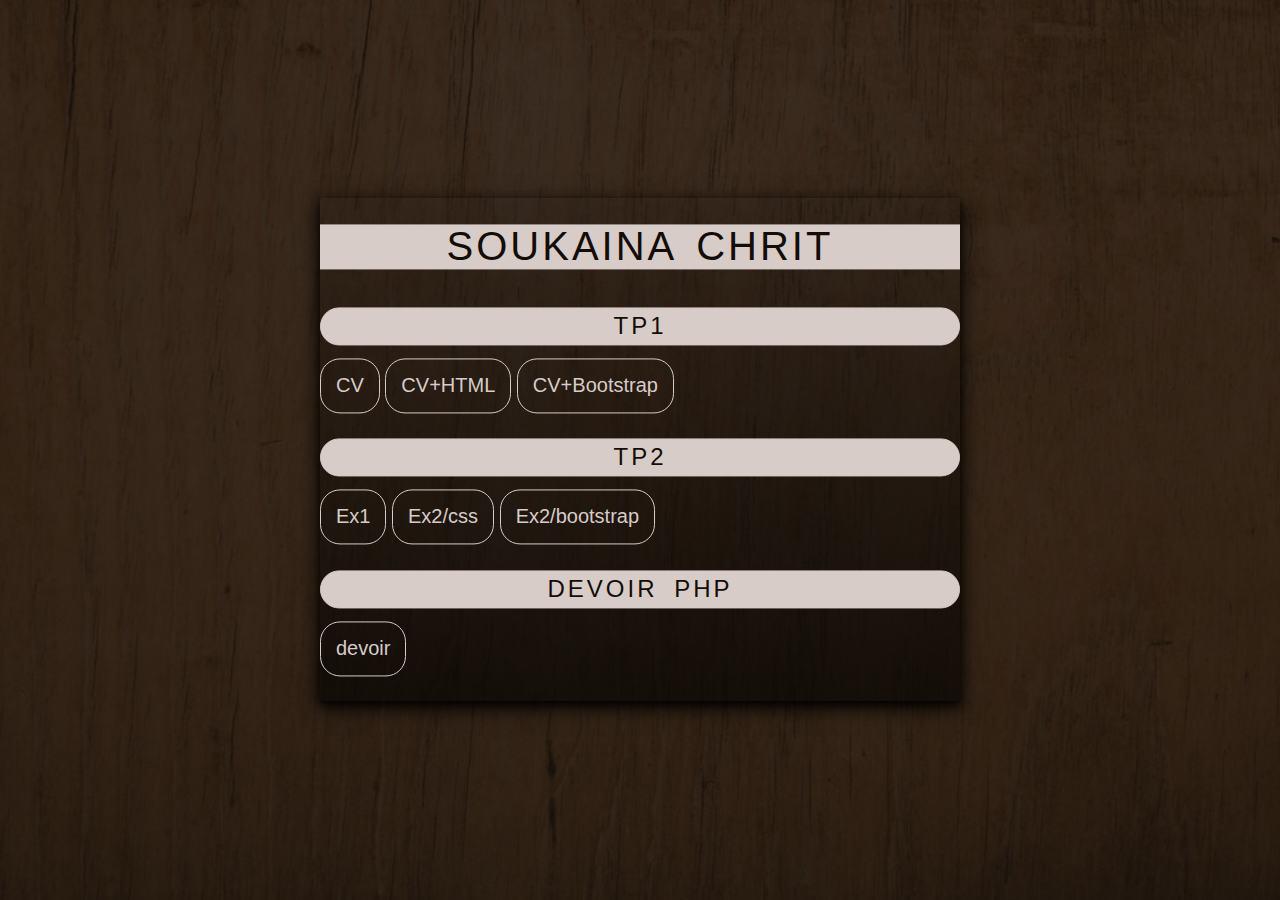
<file: index.html>
<!DOCTYPE html>
<html>
<head>
  <!-- CSS only -->
<link href="https://cdn.jsdelivr.net/npm/bootstrap@5.0.1/dist/css/bootstrap.min.css" rel="stylesheet" integrity="sha384-+0n0xVW2eSR5OomGNYDnhzAbDsOXxcvSN1TPprVMTNDbiYZCxYbOOl7+AMvyTG2x" crossorigin="anonymous">
  <link rel="stylesheet" href="style.css">
  <title>Soukaina Chrit GI1</title>
</head>
<body>
  <div class="div1">
    <div class="hero-text-box">
      <div class="nom">
        <h1>Soukaina Chrit</h1>
      </div>
    <div class="container d-flex flex-column align-items-center">
      <div class="num-tp col-10">
        <h4>TP1</h4>
      </div>
      <div class=" d-flex justify-content-between col-10">
        <a class="btn btn-one" href="cv.html">CV</a>
        <a class="btn btn-one" href="cvcss.html">CV+HTML</a>
        <a class="btn btn-one" href="#">CV+Bootstrap</a>
        </div>
        <div class="num-tp col-10">
        <h4>TP2</h4>
      </div>
      <div class=" d-flex justify-content-between col-10">
        <a class="btn btn-one" href="ex1.html">Ex1</a>
        <a class="btn btn-one" href="ex2css.html">Ex2/css</a>
        <a class="btn btn-one" href="ex2bootstrap.html">Ex2/bootstrap</a>
        </div>
       <div class="num-tp col-10">
        <h4>Devoir Php</h4>
      </div>
      <div class=" d-flex justify-content-center col-10">
        <a class="btn btn-one" href="https://soukainachrit.000webhostapp.com/index.php">devoir</a>
        </div>
      </div>
    </div>

</div>
</body>
</html>
</file>
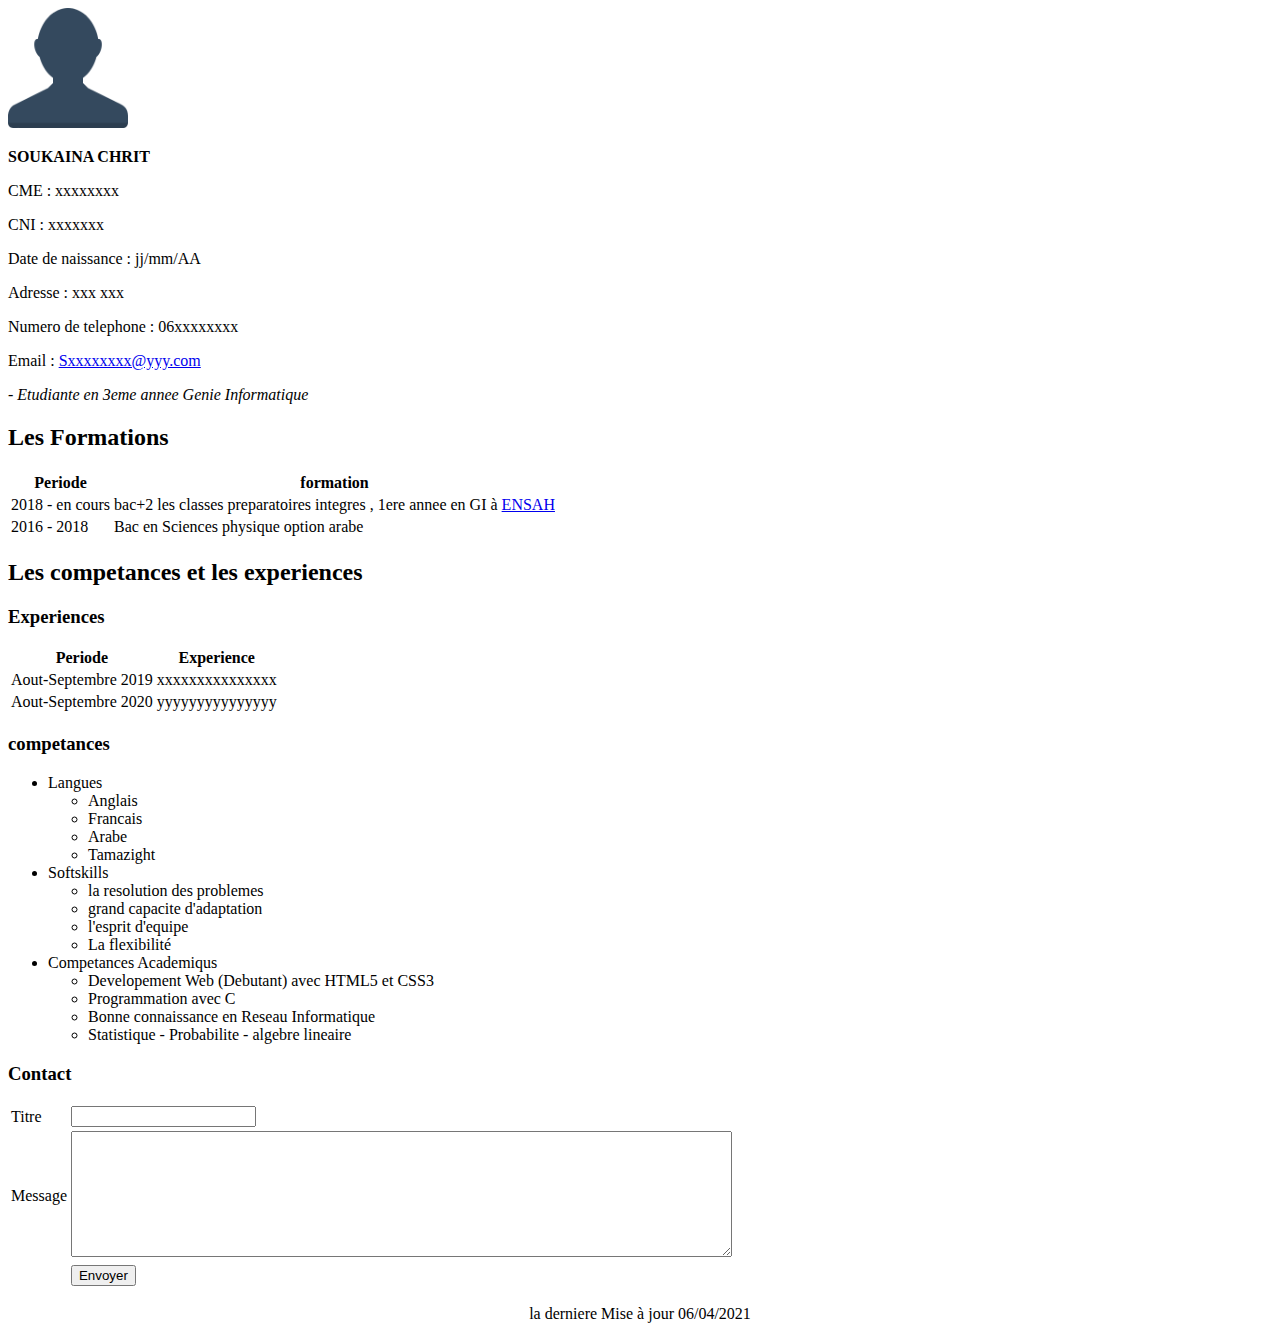
<file: cv.html>
<!DOCTYPE html>
<html >
  <head>
    <title>CV : Soukaina Chrit</title>
   
  </head>
  <body>
    <img src="profile-icon.png" width="120" height="120" alt="cv owner's picture">

    <p> <strong>SOUKAINA CHRIT</strong> </p>
    <p>CME : xxxxxxxx</p>
    <p>CNI : xxxxxxx</p>
    <p>Date de naissance : jj/mm/AA</p>
    <p>Adresse : xxx xxx</p>
    <p>Numero de telephone : 06xxxxxxxx</p>
    <p>Email : <a href="mailto:someone@example.com"> Sxxxxxxxx@yyy.com</a></p>
    - <i>Etudiante en 3eme annee Genie Informatique </i>

        <h2> <strong>Les Formations</strong> </h2>
        <table>
          <tr>
            <th>Periode</th>
            <th>formation</th>
          </tr>
          <tr>
            <td> 2018 - en cours  </td>
            <td>  bac+2 les classes preparatoires integres , 1ere annee en GI à <a href="https://ensah.ma/" target="_blank">ENSAH</a> </td>
          </tr>
          <tr>
            <td> 2016 - 2018  </td>
            <td>  Bac en Sciences physique option arabe</td>
          </tr>
        </table>

  <h2>Les competances et les experiences</h2>
    <h3>Experiences</h3>
    <table id="experience">
      <tr>
        <th>Periode</th>
        <th>Experience</th>
      </tr>
      <tr>

      <td>Aout-Septembre 2019</td>
      <td>xxxxxxxxxxxxxxx</td>
    </tr>
    <tr>
      <td>Aout-Septembre 2020</td>
      <td>yyyyyyyyyyyyyyy</td>
    </tr>
  </table>
  <h3>competances</h3>
  <ul>
   <li>Langues</li>
      <ul>
        <li>Anglais</li>
        <li>Francais</li>
        <li>Arabe</li>
        <li>Tamazight</li>
      </ul>
  <li>Softskills</li>
      <ul>
        <li>la resolution des problemes</li>
        <li>grand capacite d'adaptation</li>
        <li>l'esprit d'equipe</li>
        <li>La flexibilité</li>
      </ul>
      <li>Competances Academiqus</li>
      <ul>
        <li>Developement Web (Debutant) avec HTML5  et CSS3</li>
        <li>Programmation avec C</li>
        <li>Bonne connaissance en Reseau Informatique </li>
        <li>Statistique - Probabilite - algebre lineaire</li>
      </ul>

  </ul>


    <h3>Contact</h3>

  <table>
    <tr>
      <td>Titre</td>
      <td><input type="text"></td>

    </tr>
    <tr>
      <td>Message</td>
      <td> <textarea name="name" rows="8" cols="80"></textarea> </td>
    </tr>
    <tr>
      <td> </td>
      <td> <input type="button" onclick="alert('bien envoye!')" value="Envoyer">
 </td>
    </tr>
  </table>
<p align="center"> la derniere Mise à jour 06/04/2021</p>


  </body>
</html>
</file>
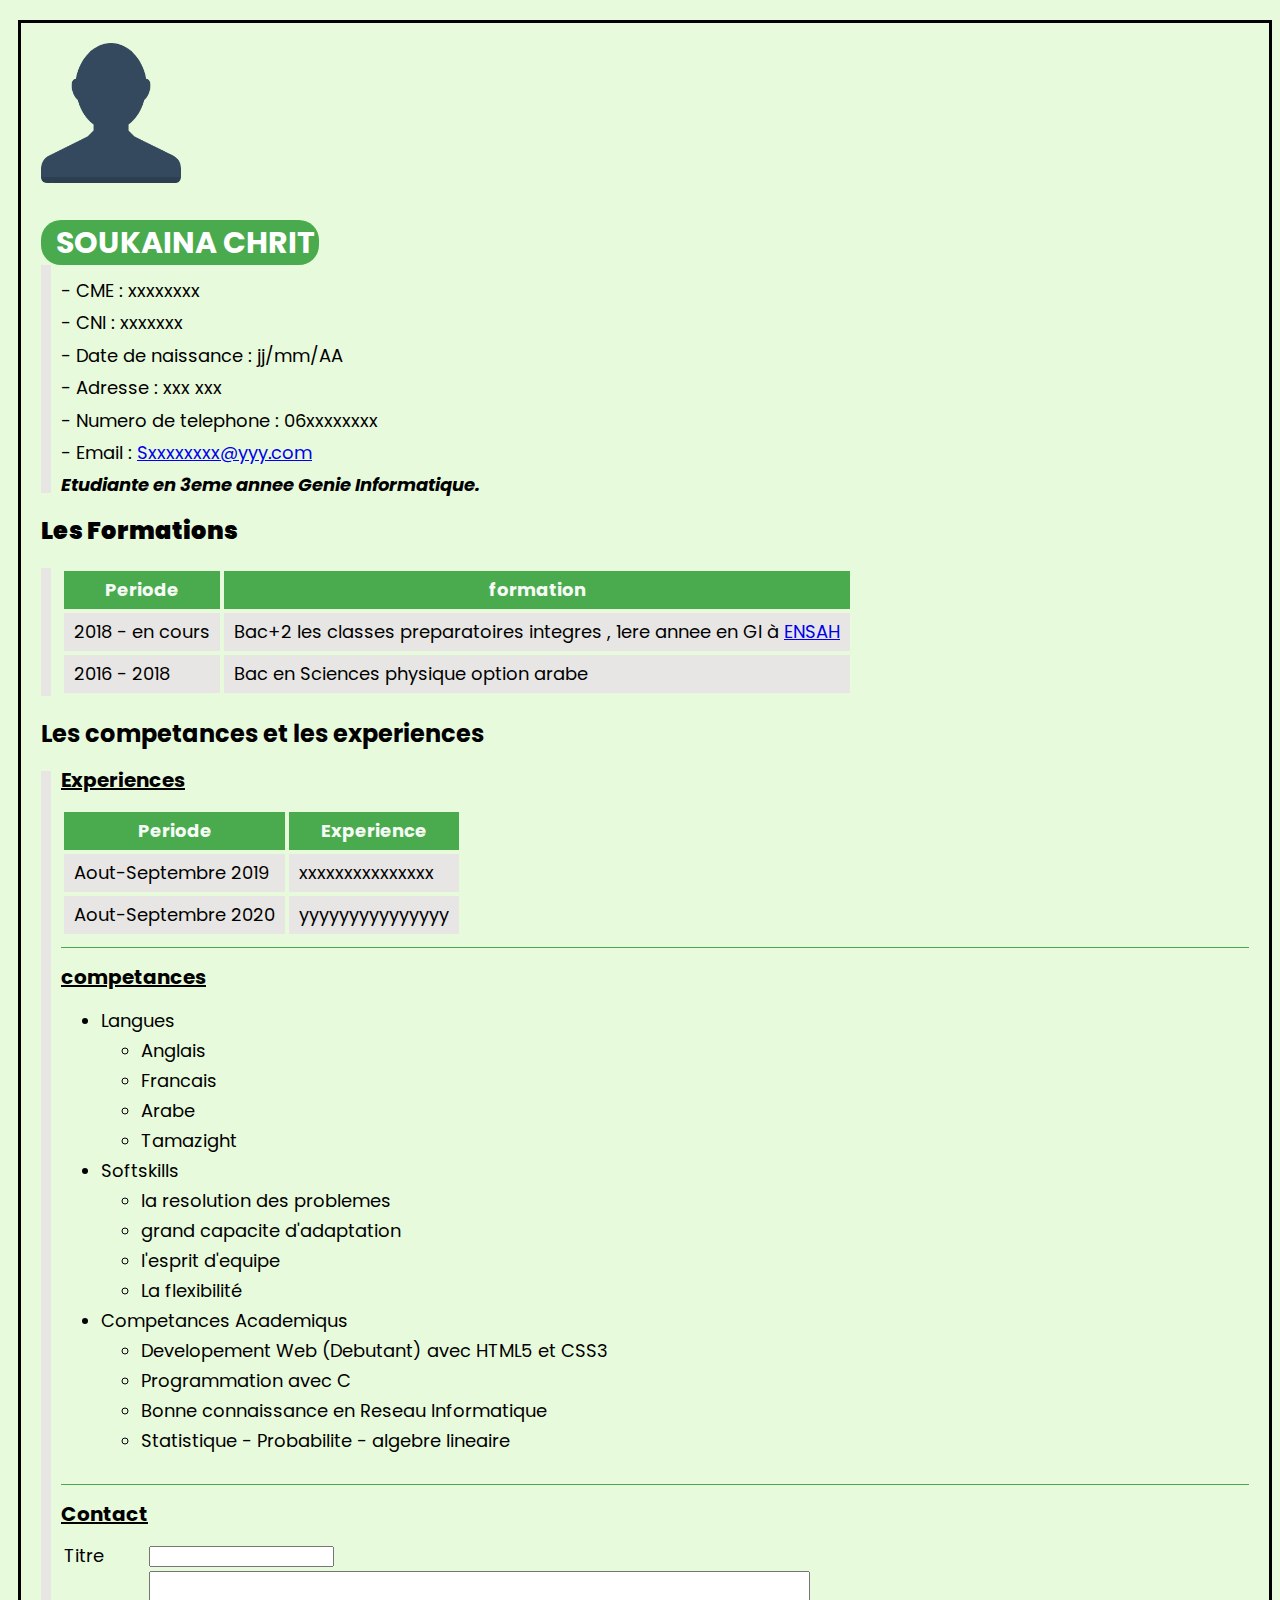
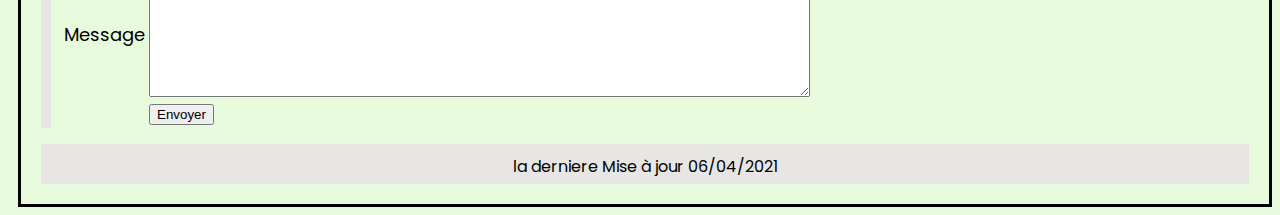
<file: cvcss.html>
<!DOCTYPE html>
<html >
  <head>
    <title>CV : Soukaina Chrit</title>
    <link rel="stylesheet" href="cvcss.css">
    <link rel="preconnect" href="https://fonts.gstatic.com">
<link href="https://fonts.googleapis.com/css2?family=Poppins&display=swap" rel="stylesheet">

  </head>
  <body>
    <div class="header" >

    <img src="profile-icon.png" width="140" height="140" alt="cv owner's picture">

    <div class="nom">
      <p> <strong>SOUKAINA CHRIT</strong> </p>
      </div>

   <div class="infoPerso">
    <p>- CME : xxxxxxxx</p>
    <p>- CNI : xxxxxxx</p>
    <p>- Date de naissance : jj/mm/AA</p>
    <p>- Adresse : xxx xxx</p>
    <p>- Numero de telephone : 06xxxxxxxx</p>
    <p>- Email : <a href="mailto:someone@example.com"> Sxxxxxxxx@yyy.com</a></p>
    <i><strong>Etudiante en 3eme annee Genie Informatique.</strong>  </i>

       </div>
      </div>
        <h2> <strong>Les Formations</strong> </h2>
      <div class="formation">
        <table id="table1" >
          <tr>
            <th>Periode</th>
            <th>formation</th>
          </tr>
          <tr>
            <td> 2018 - en cours  </td>
            <td>  Bac+2 les classes preparatoires integres , 1ere annee en GI à <a href="https://ensah.ma/" target="_blank">ENSAH</a> </td>
          </tr>
          <tr>
            <td> 2016 - 2018  </td>
            <td>  Bac en Sciences physique option arabe</td>
          </tr>
        </table>
      </div>
  <h2>Les competances et les experiences</h2>
<div class="competance">
  <div class="exp">
    <h3>Experiences</h3>
    <table id="table2">
      <tr>
        <th>Periode</th>
        <th>Experience</th>
      </tr>
      <tr>

      <td>Aout-Septembre 2019</td>
      <td>xxxxxxxxxxxxxxx</td>
    </tr>
    <tr>
      <td>Aout-Septembre 2020</td>
      <td>yyyyyyyyyyyyyyy</td>
    </tr>
  </table>
  </div>
  <h3>competances</h3>
  <div class="cmp">

  <ul class="list" >
   <li>Langues</li>
      <ul>
        <li>Anglais</li>
        <li>Francais</li>
        <li>Arabe</li>
        <li>Tamazight</li>
      </ul>
  <li>Softskills</li>
      <ul class="list">
        <li>la resolution des problemes</li>
        <li>grand capacite d'adaptation</li>
        <li>l'esprit d'equipe</li>
        <li>La flexibilité</li>
      </ul>
      <li>Competances Academiqus</li>
      <ul class="list">
        <li>Developement Web (Debutant) avec HTML5  et CSS3</li>
        <li>Programmation avec C</li>
        <li>Bonne connaissance en Reseau Informatique </li>
        <li>Statistique - Probabilite - algebre lineaire</li>
      </ul>

  </ul>

    </div>
  <div class="contact">
    <h3>Contact</h3>

  <table>
    <tr>
      <td>Titre</td>
      <td><input type="text"></td>

    </tr>
    <tr>
      <td>Message</td>
      <td> <textarea name="name" rows="8" cols="80"></textarea> </td>
    </tr>
    <tr>
      <td> </td>
      <td> <input type="button" onclick="alert('bien envoye!')" value="Envoyer">
 </td>
    </tr>
  </table>
  </div>
  </div>
  <div id="last1">
    <p id="last11" align="center"> la derniere Mise à jour 06/04/2021</p>
  </div>

</div>
  </body>
</html>
</file>
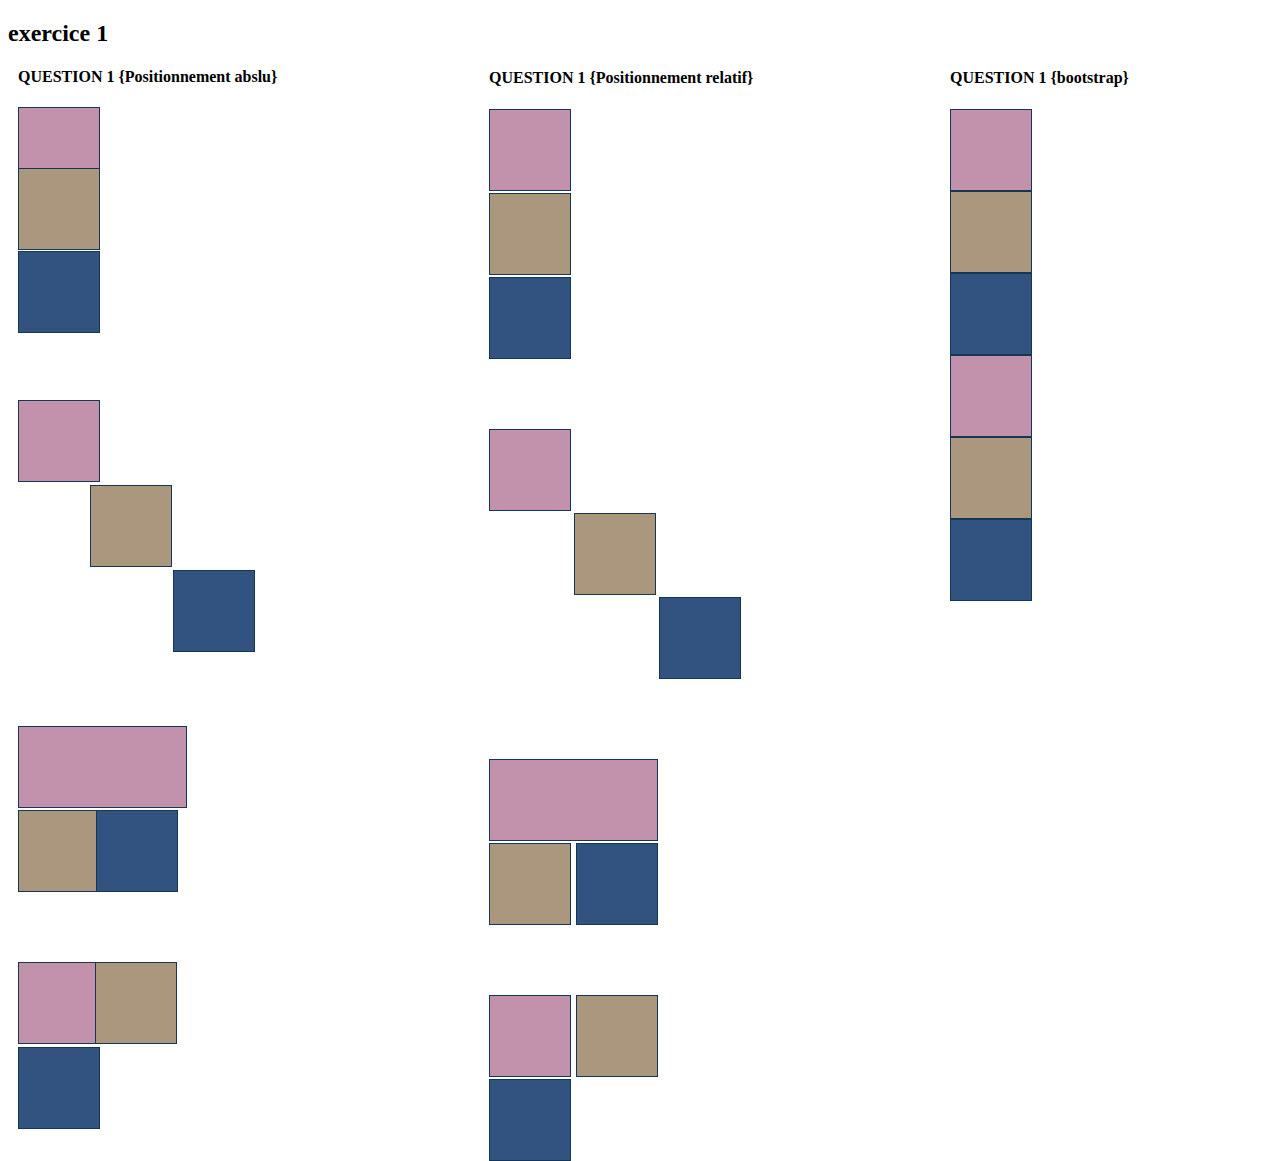
<file: ex1.html>
<!DOCTYPE html>
<html lang="en" dir="ltr">
  <head>
    <meta >
    <link href="https://cdn.jsdelivr.net/npm/bootstrap@5.0.0-beta3/dist/css/bootstrap.min.css" rel="stylesheet" integrity="sha384-eOJMYsd53ii+scO/bJGFsiCZc+5NDVN2yr8+0RDqr0Ql0h+rP48ckxlpbzKgwra6" crossorigin="anonymous">
    <link rel="stylesheet" href="ex1.css">
    <title>Exercice 1</title>
  </head>
  <body>
<h2>exercice 1</h2>

<div class="absolu">
<h4>QUESTION 1 {Positionnement abslu}</h4>
<div class="box1">
</div>
<div class="box2">
</div>
<div class="box3">
</div>
<div class="box4">
</div>
<div class="box5">
</div>
<div class="box6">
</div>
<div class="box7">
</div>
<div class="box8">
</div>
<div class="box9">
</div>
<div class="box10">
</div>
<div class="box11">
</div>
<div class="box12">
</div>
</div>
<div class="relatif">
  <h4>QUESTION 1 {Positionnement relatif}</h4>
  <div class="boxr1">
  </div>
  <div class="boxr2">
  </div>
  <div class="boxr3">
  </div>
  <div class="boxr4">
  </div>
  <div class="boxr5">
  </div>
  <div class="boxr6">
  </div>
  <div class="boxr7">
  </div>
  <div class="boxr8">
  </div>
  <div class="boxr9">
  </div>
  <div class="boxr10">
  </div>
  <div class="boxr11">
  </div>
  <div class="boxr12">
  </div>
</div>
<div class="boot">
    <h4>QUESTION 1 {bootstrap}</h4>
  <div class="position-relative">
  <div class="position-relative mb-1 top-40 start-0 c1"></div>
  <div class="position-relative mb-1 start-0 c2"></div>
  <div class="position-relative mb-5 start-0 c3"></div>
</div
<div class="position-relative">
<div class="position-relative mb-1 c4"></div>
<div class="position-relative mb-1 c5"></div>
<div class="position-relative mb-5 c6"></div>
</div>
</div>
  </body>
</html>
</file>
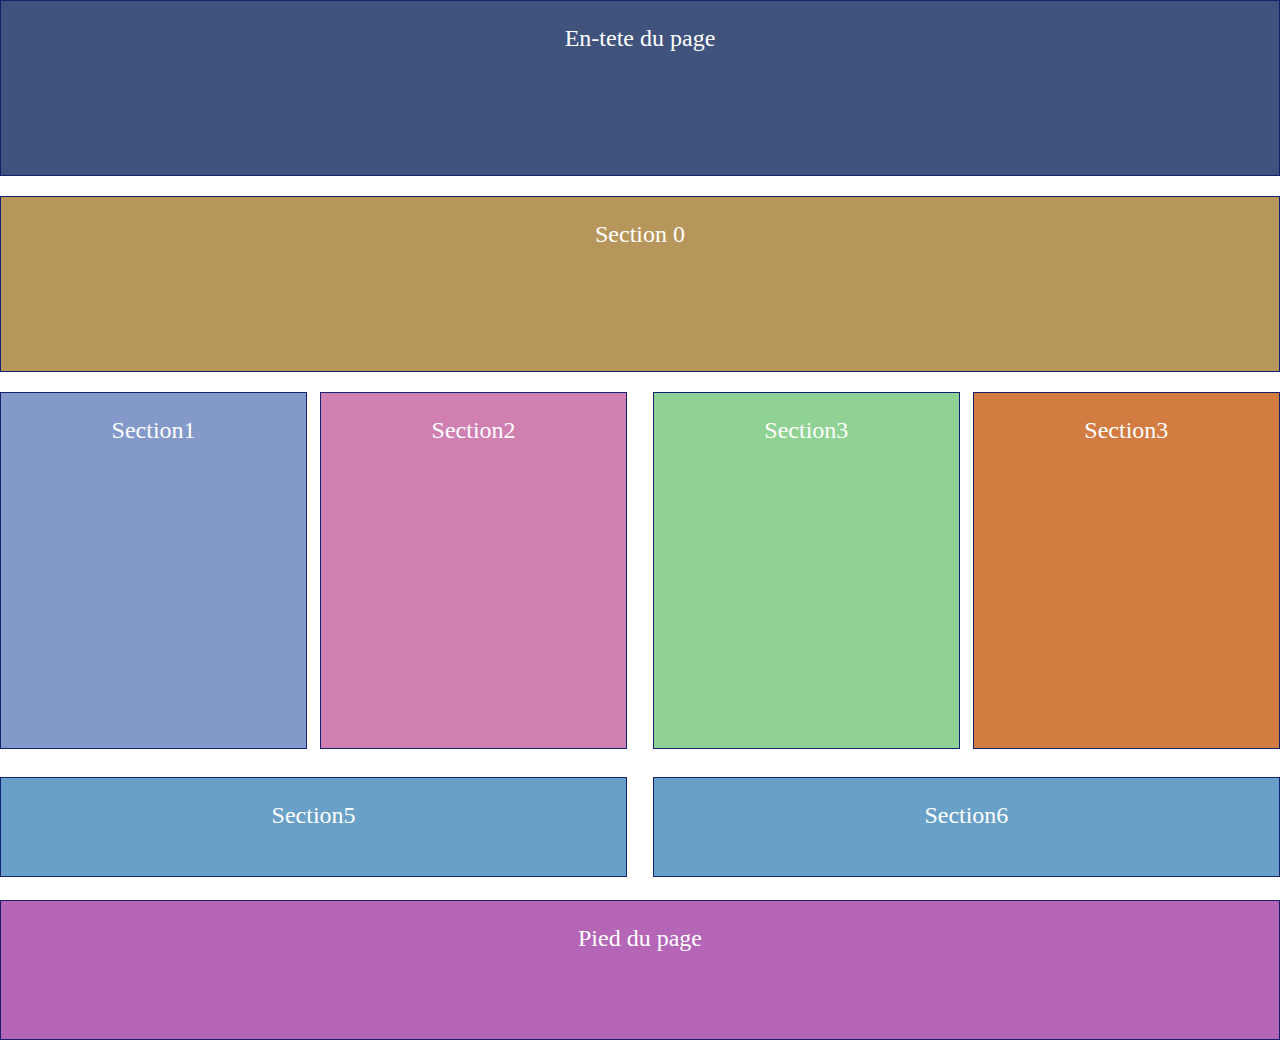
<file: ex2css.html>
<!DOCTYPE html>
<html lang="en" dir="ltr">
  <head>
    <meta charset="utf-8">
    <title>interface 1</title>
    <link rel="stylesheet" href="ex2css.css">
  </head>
  <body>
<div class="entete">
<p class="p1" >En-tete du page</p>
</div>
<div class="section0">
<p class="p1" >Section 0</p>
</div>
<div class="sections">
  <div class="s01">
    <p id="p1" >Section1</p>
  </div>
  <div class="s02">
    <p id="p2" >Section2</p>
  </div>
  <div class="s03">
    <p id="p3" >Section3</p>
  </div>
  <div class="s04">
    <p id="p4" >Section3</p>
  </div>
</div>

<div class="section6">
  <div class="s61">
     <p id="p5" >Section5</p>
  </div>
  <div class="s62">
     <p id="p6" >Section6</p>
  </div>
</div>
<div class="pied">
    <p id="p7" >Pied du page</p>
</div>
  </body>
</html>
</file>
<file: style.css>
*{
  margin: 0;
  padding: 0;
  box-sizing: border-box;
}
html{
  color: #555;
  font-family:'arial', sans-serif;
  font-size: 20px;
}

.div1{
 height: 100vh;
 background-image: linear-gradient(rgba(0, 0, 0, 0.7),rgba(0, 0, 0, 0.7)) , url(bg.jpeg) ;
 background-size: cover ;
 background-position:center;
}
.hero-text-box {
  position: absolute;
  width: 50%;
  height: auto;
  box-shadow: 0 4px 8px 0 rgba(0, 0, 0, 0.76), 0 6px 20px 0 rgba(0, 0, 0, 0.86);
  background-image: linear-gradient(rgba(0, 0, 0, 0.08),rgba(0, 0, 0, 0.6));
  top: 50%;
  left: 50%;
  transform: translate(-50%,-50%);
  margin-bottom: 5px;
}
.nom{
  width: 100%;
  margin-top: 4%;
  background-color:#D7CCC8;
  margin-bottom: 6%;
}
.num-tp{
  padding: 4px;
  border: 1px solid #D7CCC8;
  border-radius: 20px;
  background-color:#D7CCC8;
  margin-bottom: 2%;
}
h1 {
  color:#130C07;
  text-align:center;
  font-size: 200%;
  font-weight: 300;
  text-transform: uppercase;
  word-spacing: 7px;
  letter-spacing: 3px;

}
h4{
  color:#130C07;
  text-align:center;
  font-size: 120%;
  font-weight: 300;
  text-transform: uppercase;
  word-spacing: 7px;
  letter-spacing: 3px;

}


.btn:link ,
.btn:visited{

  padding: 15px 15px;
  text-decoration: none;
  border-radius: 20px;
  display: inline-block;
  margin-bottom: 4%;
  font-weight: 300;
  transition: background-color 0.2s, border 0.2s, color 0.2s;
}



.btn-one:link ,
.btn-one:visited {
border: 1px solid #D7CCC8;
color:#D7CCC8;
}

.btn-one:hover ,
.btn-one:active {
border: 1px solid #130C07;
background-color:#130C07;
color:  #ffffff;

}
</file>
<file: cvcss.css>
body{
  background-color: #e8fadc ;
  margin-left: 18px;
  margin-top: 20px;
  border-style: solid ;
  padding: 20px;
  text-align: justify;
  font-family: 'Poppins', sans-serif;

}
.infoPerso img{
  border-radius: 50%;
}
.nom {
  font-size: 30px;
  color: white;
  border: 2px hidden ;
  background-color:#49ab4d;
  border-radius: 20px;
  width: 263px;
  height: 45px;
  padding-left: 15px;


}
.infoPerso {
font-size: 18px;
line-height: 80%;
border-left: 10px solid #e7e6e4;
padding-left: 10px;
padding-top: 1px;
}
.formation{
  font-size: 18px;
  line-height: 100%;
  border-left: 10px solid #e7e6e4;
  padding-left: 10px;
}
.competance{
  font-size: 18px;
  line-height: 100%;
  border-left: 10px solid #e7e6e4;
  padding-left: 10px;
}
.list{
  line-height: 30px;
}

#table1 td, #table1 th, #table2 td ,#table2 th {
  border: 1px solid #e8fadc;
  padding: 10px;
}

#table1 tr,#table2 tr
{
  background-color: #e7e6e4;
}
#table1 th, #table2 th {
  padding: 10px;
  text-align: center;
  background-color: #49ab4d;
  color: #f5faf5;
}
h3{
  text-decoration: underline;
  font-size: 20px;
}
#last1 {
  background-color:#e7e6e4;
  height: 40px;
}
#last1 p {
  padding-top: 10px;
}
.exp , .cmp  {
  border-bottom: 1px solid #49ab4d;
  padding-bottom: 10px;
}
ion-icon {
  font-size: 24px;
  padding-top: 2px;
  padding-bottom: px;
  padding-right: 3px;
}
</file>
<file: ex1.css>
.absolu{
margin-left: 10px;
}
.box1{
  position: absolute;
  height: 80px;
  width: 80px;
  border: solid 1px rgb(22, 55, 83) ;
  background-color: #c291ab;
  margin-bottom: 2px;
}
.box2{
  position: absolute;
  height: 80px;
  width: 80px;
  border: solid 1px rgb(22, 55, 83) ;
  background-color: #ab977e;
  margin-bottom: 2px;
  top: 168px;
}
.box3{
  position: absolute;
  height: 80px;
  width: 80px;
  border: solid 1px rgb(22, 55, 83) ;
  background-color: #325380;
  top: 251px;
}
.box4{
  position: absolute;
  height: 80px;
  width: 80px;
  border: solid 1px rgb(22, 55, 83) ;
  background-color: #c291ab;
  margin-bottom: 2px;
  top : 400px;
}
.box5{
  position: absolute;
  height: 80px;
  width: 80px;
  border: solid 1px rgb(22, 55, 83) ;
  background-color: #ab977e;
  margin-bottom: 2px;
  top: 485px;
  left: 90px;

}
.box6{
  position: absolute;
  height: 80px;
  width: 80px;
  border: solid 1px rgb(22, 55, 83) ;
  background-color: #325380;
 top: 570px;
 left: 173px;
}
.box7{
  position: absolute;
  height: 80px;
  width: 167px;
  border: solid 1px rgb(22, 55, 83) ;
  background-color: #c291ab;
  margin-bottom: 2px;
  top : 726px;
}
.box8{
  position: absolute;
  height: 80px;
  width: 80px;
  border: solid 1px rgb(22, 55, 83) ;
  background-color: #ab977e;
  margin-bottom: 2px;
  top: 810px;

}
.box9{
  position: absolute;
  height: 80px;
  width: 80px;
  border: solid 1px rgb(22, 55, 83) ;
  background-color: #325380;
 top: 810px;
 left: 96px;
}
.box10{
  position: absolute;
  height: 80px;
  width: 80px;
  border: solid 1px rgb(22, 55, 83) ;
  background-color: #c291ab;
  margin-bottom: 2px;
  top : 962px;
}
.box11{
  position: absolute;
  height: 80px;
  width: 80px;
  border: solid 1px rgb(22, 55, 83) ;
  background-color: #ab977e;
  margin-bottom: 2px;
  top: 962px;
  left: 95px;

}
.box12{
  position: absolute;
  height: 80px;
  width: 80px;
  border: solid 1px rgb(22, 55, 83) ;
  background-color: #325380;
 top: 1047px;
}
.relatif{
  position:absolute;
  left: 489px;
  top: 48px;
}
.boxr1{
  position: relative;
  height: 80px;
  width: 80px;
  border: solid 1px rgb(22, 55, 83) ;
  background-color: #c291ab;
  margin-bottom: 2px;
}
.boxr2{
  position: relative;
  height: 80px;
  width: 80px;
  border: solid 1px rgb(22, 55, 83) ;
  background-color: #ab977e;
  margin-bottom: 2px;
}
.boxr3{
  position: relative;
  height: 80px;
  width: 80px;
  margin-bottom: 70px;
  border: solid 1px rgb(22, 55, 83) ;
  background-color: #325380;
}
.boxr4{
  position: relative;
  height: 80px;
  width: 80px;
  border: solid 1px rgb(22, 55, 83) ;
  background-color: #c291ab;
  margin-bottom: 2px;
}
.boxr5{
  position: relative;
  height: 80px;
  width: 80px;
  border: solid 1px rgb(22, 55, 83) ;
  background-color: #ab977e;
  margin-bottom: 2px;
  left: 85px;
}
.boxr6{
  position: relative;
  height: 80px;
  width: 80px;
  border: solid 1px rgb(22, 55, 83) ;
  background-color: #325380;
  left: 170px;
  margin-bottom: 80px;
}
.boxr7{
position: relative;
  height: 80px;
  width: 167px;
  border: solid 1px rgb(22, 55, 83) ;
  background-color: #c291ab;
  margin-bottom: 2px;
}
.boxr8{
position: relative;
  height: 80px;
  width: 80px;
  border: solid 1px rgb(22, 55, 83) ;
  background-color: #ab977e;
  margin-bottom: 2px;
  float: left;
}
.boxr9{
  position: relative;
  height: 80px;
  width: 80px;
 margin-left: 5px;
  border: solid 1px rgb(22, 55, 83) ;
  background-color: #325380;
  float: left;
  margin-bottom: 70px;
}
.boxr10{
position: relative;
  height: 80px;
  width: 80px;
  border: solid 1px rgb(22, 55, 83) ;
  background-color: #c291ab;
  float: left;
  clear: both;
}
.boxr11{
  position: relative;
  height: 80px;
  width: 80px;
  border: solid 1px rgb(22, 55, 83) ;
  background-color: #ab977e;
  margin-bottom: 2px;
  margin-left: 5px;
  float: left;

}
.boxr12{
position: relative;
  height: 80px;
  width: 80px;
  border: solid 1px rgb(22, 55, 83) ;
  background-color: #325380;
  clear: both;
}
.boot{
  position: absolute;
  left: 950px;
  top: 48px;
}
.c1{
  height: 80px;
  width: 80px;
  border: solid 1px rgb(22, 55, 83) ;
  background-color: #c291ab;
}
.c2{
  height: 80px;
  width: 80px;
  border: solid 1px rgb(22, 55, 83) ;
  background-color: #ab977e;
}
.c3{
  height: 80px;
  width: 80px;
  border: solid 1px rgb(22, 55, 83) ;
  background-color: #325380;
}
.c4{
  height: 80px;
  width: 80px;
  border: solid 1px rgb(22, 55, 83) ;
  background-color: #c291ab;
}
.c5{
  height: 80px;
  width: 80px;
  left: 81px;
  border: solid 1px rgb(22, 55, 83) ;
  background-color: #ab977e;
}
.c6{
  height: 80px;
  width: 80px;
  left: 162px;
  border: solid 1px rgb(22, 55, 83) ;
  background-color: #325380;
}
</file>
<file: ex2css.css>
*{
  box-sizing: border-box;
}
body{
margin: 0;
}
.entete{
  width: 100%;
  border: solid 1px #142170 ;
  background-color: #40537d ;
  height: 176px;
  margin-bottom: 20px;
}
.p1 , #p1 , #p2 ,#p3, #p4,#p5 ,#p6 ,#p7{
  color: white;
  font-size: 150%;
  text-align: center;
}
.section0{
  width: 100%;
  position: relative;
  border: solid 1px #142170 ;
  background-color: #b6965a ;
  height: 176px;
  margin-bottom: 20px;
}
.sections{
width: 100%;
height:360px;
position: relative;
}
.s01{
  border: solid 1px #142170 ;
  background-color: #8399c9 ;
  height: 357px;
  width: 24%;
  margin-right: 1%;
  float: left;
}
.s02{
  border: solid 1px #142170 ;
  background-color: #d07fb1 ;
  height: 357px;
  width: 24%;
  margin-right: 2%;
  float: left;
}
.s03{
  border: solid 1px #142170;
  background-color: #8fd294 ;
  height: 357px;
  width: 24%;
  margin-right: 1%;
  float: left;
}
.s04{
  border: solid 1px #142170 ;
  background-color: #d27c41 ;
  height: 357px;
  width: 24%;
  float: left;
}
.section6{
    position: relative;
    width:100%;
    height: 103px;
    margin-top: 25px;
}
.s61{
  border: solid 1px #142170 ;
  background-color: #68a0c7 ;
  height: 100px;
  width: 49%;
  float: left;
  margin-right: 2%;
}
.s62{
  border: solid 1px #142170 ;
  background-color: #68a0c7 ;
  height: 100px;
  width: 49%;
  float: left;
}
.pied{
  width: 100%;
  border: solid 1px #142170 ;
  background-color: #b565b6 ;
  height: 140px;
  margin-top: 20px;
  margin-bottom: 20px;
}
@media  (max-width: 1024px) {
  .sections{
    height: 210px;}
    .section6{
      height: 205px;
      margin-bottom: 10px;
    }
.s01 ,.s02 ,.s03 ,.s04  {
  width:49%;
  margin-right: 0;
  margin-bottom: 4px;
  height :100px;
}
.s01 ,.s03 {
  margin-right: 2%;
}
.s61 ,.s62{
width: 100%;
margin-bottom: 5px;
}
}
@media  (max-width: 767px) {
 .sections{
   height: 425px;
 }
 .section6{
   height: 205px;
   margin-bottom: 10px;
 }
 .s01 ,.s02 ,.s03 ,.s04  {
   width:100%;
   margin-bottom: 5px;
   height :100px;
 }
 .s61 ,.s62{
 margin-bottom: 5px;
 width: 100%;
 }
}
</file>
